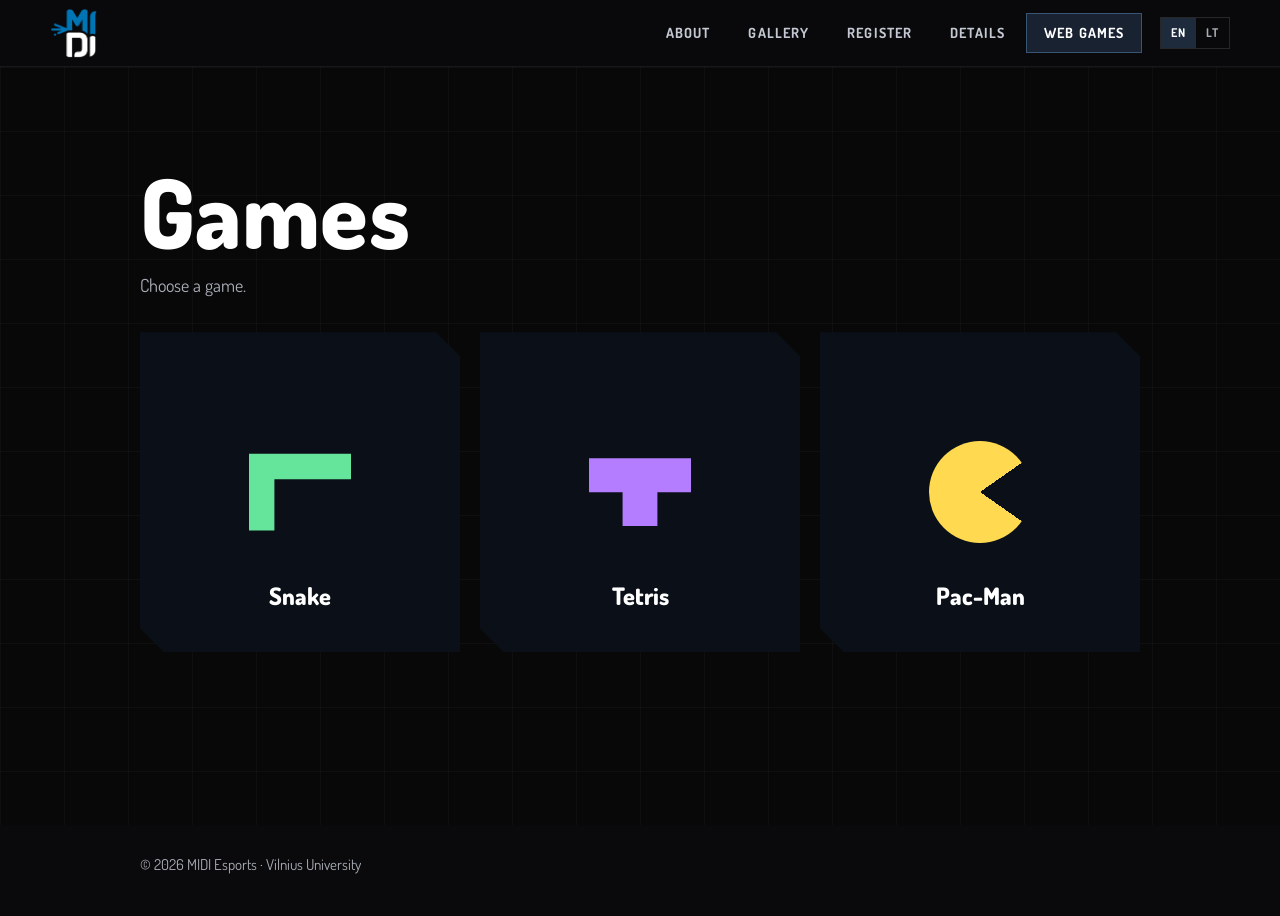
<file: src/front-end/html/games.html>
<!DOCTYPE html>
<html lang="en">
<head>
<meta charset="utf-8">
<meta name="viewport" content="width=device-width, initial-scale=1, viewport-fit=cover">
<title>Web Games | MIDI LAN Party</title>
<link rel="preconnect" href="https://fonts.googleapis.com">
<link rel="preconnect" href="https://fonts.gstatic.com" crossorigin>
<link href="https://fonts.googleapis.com/css2?family=Dosis:wght@400;500;600;700;800&display=swap" rel="stylesheet">
<link rel="stylesheet" href="../css/desktop/details.css">
<link rel="stylesheet" href="../css/navigation-mobile.css" media="(max-width: 760px)">
<link rel="stylesheet" href="../css/web-games.css">
<script src="../JS/snake.js" defer></script>
<script src="../JS/tetris.js" defer></script>
</head>
<body>
<header class="nav">
  <div class="wrap">
    <a class="brand" href="index.html" aria-label="MIDI home"><img src="../assets/images/MIDI-logo.png" alt="MIDI"></a>
    <nav aria-label="Main"><ul>
      <li><a href="index.html#about">About</a></li>
      <li><a href="gallery.html">Gallery</a></li>
      <li><a href="register.html">Register</a></li>
      <li><a href="details.html">Details</a></li>
      <li><a class="is-active" href="games.html" aria-current="page">Web Games</a></li>
    </ul></nav>
    <div class="language-switcher" aria-label="Language"><a class="is-active" href="games.html" lang="en">EN</a><a href="games.html" lang="lt">LT</a></div>
  </div>
</header>
<main class="page-main games-page">
  <div class="wrap">
    <h1>Games</h1>
    <p class="games-page__intro">Choose a game.</p>
    <ul class="game-picker">
      <li>
        <button class="game-card game-card--snake" type="button" popovertarget="game-snake">
          <span class="game-card__art" aria-hidden="true"></span>
          <span class="game-card__title">Snake</span>
        </button>
      </li>
      <li>
        <button class="game-card game-card--tetris" type="button" popovertarget="game-tetris">
          <span class="game-card__art" aria-hidden="true"></span>
          <span class="game-card__title">Tetris</span>
        </button>
      </li>
      <li>
        <button class="game-card game-card--pacman" type="button" popovertarget="game-pacman">
          <span class="game-card__art" aria-hidden="true"></span>
          <span class="game-card__title">Pac-Man</span>
        </button>
      </li>
    </ul>
  </div>
</main>
<footer><div class="wrap">&copy; 2026 MIDI Esports · Vilnius University</div></footer>
<section class="web-game" id="game-snake" popover aria-labelledby="game-snake-title">
  <header class="web-game__header">
    <h2 id="game-snake-title">Snake</h2>
    <button class="web-game__close" type="button" popovertarget="game-snake" popovertargetaction="hide">Close</button>
  </header>
  <div class="web-game__stage arcade-game">
    <p>Score <strong id="snake-score">0</strong></p>
    <canvas class="game-board snake-game__board" id="snake-board" width="400" height="400" aria-label="Snake game board">
      Snake requires canvas support.
    </canvas>
    <p id="snake-status" role="status">Press Start or use the arrow keys.</p>
    <div class="arcade-game__actions">
      <button class="web-game__close" id="snake-start" type="button" autofocus>Start</button>
      <div class="arcade-game__controls" role="group" aria-label="Direction controls">
        <button class="web-game__close" type="button" data-direction="left" aria-label="Move left">←</button>
        <button class="web-game__close" type="button" data-direction="up" aria-label="Move up">↑</button>
        <button class="web-game__close" type="button" data-direction="down" aria-label="Move down">↓</button>
        <button class="web-game__close" type="button" data-direction="right" aria-label="Move right">→</button>
      </div>
    </div>
  </div>
  <dialog class="snake-result" id="snake-result" aria-labelledby="snake-result-title">
    <h3 id="snake-result-title">Game Over</h3>
    <div class="arcade-game__actions">
      <button class="web-game__close" id="snake-retry" type="button" autofocus>Try Again</button>
      <button class="web-game__close" id="snake-exit" type="button">Close</button>
    </div>
  </dialog>
</section>

<section class="web-game" id="game-tetris" popover aria-labelledby="game-tetris-title">
  <header class="web-game__header">
    <h2 id="game-tetris-title">Tetris</h2>
    <button class="web-game__close" type="button" popovertarget="game-tetris" popovertargetaction="hide">Close</button>
  </header>
  <div class="web-game__stage arcade-game">
    <p>Score <strong id="tetris-score">0</strong> · Lines <strong id="tetris-lines">0</strong></p>
    <canvas class="game-board tetris-game__board" id="tetris-board" width="240" height="480" tabindex="-1" aria-label="Tetris game board">
      Tetris requires canvas support.
    </canvas>
    <p id="tetris-status" role="status">Press Start to play.</p>
    <p>Arrow keys to move and rotate. Space to drop.</p>
    <div class="arcade-game__actions">
      <button class="web-game__close" id="tetris-start" type="button" autofocus>Start</button>
      <div class="arcade-game__controls" role="group" aria-label="Tetris controls">
        <button class="web-game__close" type="button" data-tetris-action="left" aria-label="Move left">←</button>
        <button class="web-game__close" type="button" data-tetris-action="right" aria-label="Move right">→</button>
        <button class="web-game__close" type="button" data-tetris-action="down" aria-label="Move down">↓</button>
        <button class="web-game__close" type="button" data-tetris-action="rotate">Rotate</button>
        <button class="web-game__close" type="button" data-tetris-action="drop">Drop</button>
      </div>
    </div>
  </div>
</section>

<section class="web-game" id="game-pacman" popover aria-labelledby="game-pacman-title">
  <header class="web-game__header">
    <h2 id="game-pacman-title">Pac-Man</h2>
    <button class="web-game__close" type="button" popovertarget="game-pacman" popovertargetaction="hide" autofocus>Close</button>
  </header>
  <div class="web-game__stage">
    <div class="game-board game-board--pacman" aria-hidden="true">
      <span class="game-board__shape" style="--x: 1; --y: 1; --w: 3"></span>
      <span class="game-board__shape" style="--x: 6; --y: 1; --w: 3"></span>
      <span class="game-board__shape" style="--x: 1; --y: 3; --h: 4"></span>
      <span class="game-board__shape" style="--x: 3; --y: 3; --w: 4"></span>
      <span class="game-board__shape" style="--x: 8; --y: 3; --h: 4"></span>
      <span class="game-board__shape" style="--x: 3; --y: 6; --w: 4"></span>
      <span class="game-board__shape" style="--x: 1; --y: 8; --w: 3"></span>
      <span class="game-board__shape" style="--x: 6; --y: 8; --w: 3"></span>
      <span class="game-board__shape game-board__pacman" style="--x: 2; --y: 4"></span>
      <span class="game-board__shape game-board__ghost" style="--x: 7; --y: 5"></span>
    </div>
    <p>Game preview</p>
  </div>
</section>
</body>
</html>
</file>
<file: src/front-end/css/desktop/details.css>
:root {
  --bg: #0a0a0c;
  --surface: #111116;
  --text: #ffffff;
  --muted: #a9adb5;
  --line: rgba(255, 255, 255, 0.16);
  --accent: #2f80d8;

  --hero-image: url("../../assets/images/Background.jpg");

  --font: "Dosis", "Arial Narrow", "Trebuchet MS", system-ui, sans-serif;

  color-scheme: dark;
  box-sizing: border-box;
  padding-top: env(safe-area-inset-top, 0px);
  padding-bottom: env(safe-area-inset-bottom, 0px);
}
html { scroll-padding-top: calc(env(safe-area-inset-top, 0px) + 72px); scroll-behavior: smooth; }
*, *::before, *::after { box-sizing: inherit; }

body {
  margin: 0;
  background: var(--bg);
  color: var(--text);
  font-family: var(--font);
  font-size: 18px;
  line-height: 1.55;
  -webkit-font-smoothing: antialiased;
}
a { color: inherit; }
:focus-visible { outline: 2px solid var(--accent); outline-offset: 3px; }

.wrap { width: min(1000px, 100% - 48px); margin-inline: auto; }

/* Nav bar  */
.nav {
  position: sticky;
  top: env(safe-area-inset-top, 0px);
  z-index: 10;
  background: rgba(10, 10, 12, 0.72);
  backdrop-filter: blur(10px);
  -webkit-backdrop-filter: blur(10px);
  border-bottom: 1px solid rgba(255, 255, 255, 0.06);
}
.nav .wrap { display: flex; align-items: center; height: 66px; width: 100%; max-width: none; margin-inline: 0; padding-inline: 50px; }
.brand { display: inline-flex; align-items: center; width: 48px; height: 54px; text-decoration: none; }
.brand img { display: block; width: auto; height: 50px; max-width: 48px; object-fit: contain; }
.nav nav { margin-left: auto; }
.nav ul { display: flex; gap: 4px; list-style: none; margin: 0; padding: 0; }
.nav ul a {
  display: inline-flex; align-items: center; height: 40px; padding: 0 17px;
  text-decoration: none; color: #c3c8d2;
  font-size: 14px; font-weight: 700; letter-spacing: 0.08em; text-transform: uppercase;
  transition: color 0.15s, background 0.15s, border-color 0.15s;
}
.nav ul a:hover, .nav ul a.is-active { color: var(--text); }
.nav ul a.is-active { background: #182231; border: 1px solid #385574; }
.language-switcher { display: flex; margin-left: 18px; border: 1px solid rgba(255, 255, 255, 0.12); }
.language-switcher a { display: inline-flex; align-items: center; height: 30px; padding: 0 10px; color: var(--muted); text-decoration: none; font-size: 12px; font-weight: 700; letter-spacing: 0.08em; }
.language-switcher a.is-active { background: #1d2b3d; color: var(--text); }

/* Buttons  */
.btn {
  display: inline-flex; align-items: center; justify-content: center;
  height: 47px; padding: 0 28px;
  font: 700 13px/1 var(--font); letter-spacing: 0.1em; text-transform: uppercase;
  text-decoration: none; cursor: pointer;
  border: 1px solid transparent; border-radius: 2px;
  transition: background 0.15s, color 0.15s, border-color 0.15s;
}
.btn--solid { background: #fff; color: #0a0a0c; }
.btn--solid:hover { background: #dfe6f1; }
.btn--line { background: #0d0d10; color: #fff; border-color: rgba(255, 255, 255, 0.28); }
.btn--line:hover { border-color: #fff; }

/*  heading / hero text component  */
h1 {
  margin: 0;
  font-weight: 800;
  font-size: clamp(88px, 8.6vw, 136px);
  line-height: 0.93;
  letter-spacing: 0.005em;
}
h1 span { display: block; }
.lede { max-width: 470px; margin: 30px 0 38px; color: var(--muted); font-size: 18px; line-height: 1.7; }
.actions { display: flex; flex-wrap: wrap; gap: 12px; }

@media (prefers-reduced-motion: no-preference) {
  h1 span { animation: rise 0.7s cubic-bezier(0.2, 0.7, 0.2, 1) both; }
  h1 span:nth-child(2) { animation-delay: 0.12s; }
  h1 span:nth-child(3) { animation-delay: 0.24s; }
  @keyframes rise { from { opacity: 0; transform: translateY(24px); } to { opacity: 1; transform: none; } }
}

/* generic sections  */
section { padding: 96px 0; }
h2 { margin: 0 0 40px; font-weight: 800; font-size: clamp(38px, 5vw, 56px); line-height: 1; }

footer { padding: 28px 0 40px; color: var(--muted); font-size: 15px; }

/* inner page layout */
.page-main { min-height: calc(100svh - 142px); }
.page-hero { min-height: 430px; padding: 110px 0 84px; background: linear-gradient(110deg, rgba(10, 10, 12, 0.98), rgba(10, 10, 12, 0.72)), var(--hero-image) center / cover; }
.page-hero h1 { font-size: clamp(64px, 8vw, 112px); }
.eyebrow { margin: 0 0 14px; color: var(--accent); font-size: 14px; font-weight: 700; letter-spacing: 0.16em; }

/* DETAILS PAGE*/
.details-list { max-width: 720px; margin: 42px 0 0; border-top: 1px solid var(--line); }
.details-list dt, .details-list dd { margin: 0; padding: 18px 0; border-bottom: 1px solid var(--line); }
.details-list dt { float: left; width: 200px; color: var(--muted); font-weight: 600; }
.details-list dd { font-size: 22px; font-weight: 500; }
</file>
<file: src/front-end/css/navigation-mobile.css>
.nav .wrap {
  width: 100%;
  padding-inline: 12px;
}

.nav ul { gap: 0; }

.nav ul a {
  min-height: 36px;
  height: 36px;
  padding-inline: 6px;
  font-size: 11px;
  letter-spacing: 0.02em;
  white-space: nowrap;
}

.nav .language-switcher { margin-left: 6px; }
.nav .language-switcher a { padding-inline: 5px; }

@media (max-width: 380px) {
  html { scroll-padding-top: calc(env(safe-area-inset-top, 0px) + 96px); }

  .nav .wrap {
    display: grid;
    grid-template-columns: 1fr auto;
    height: auto;
  }

  .nav nav {
    grid-column: 1 / -1;
    grid-row: 2;
    margin: 0;
  }

  .nav ul { justify-content: center; }
  .nav .language-switcher { grid-row: 1; }
}
</file>
<file: src/front-end/css/web-games.css>
.games-page {
  padding-block: clamp(40px, 8vw, 100px);
  background:
    linear-gradient(to right, #ffffff07 1px, transparent 1px),
    linear-gradient(to bottom, #ffffff07 1px, transparent 1px),
    #080809;
  background-size: 64px 64px;
}

.games-page h1 { font-size: clamp(52px, 8vw, 96px); }

.games-page__intro {
  margin: 16px 0 32px;
  color: var(--muted);
}

.game-picker {
  display: grid;
  grid-template-columns: repeat(auto-fit, minmax(min(100%, 215px), 1fr));
  gap: 20px;
  margin: 0;
  padding: 0;
  list-style: none;
}

.game-card {
  --corner-cut: clamp(16px, 2vw, 24px);
  position: relative;
  display: grid;
  place-items: center;
  width: 100%;
  aspect-ratio: 1;
  padding: 0;
  border: 0;
  clip-path: polygon(
    0 0,
    calc(100% - var(--corner-cut)) 0,
    100% var(--corner-cut),
    100% 100%,
    var(--corner-cut) 100%,
    0 calc(100% - var(--corner-cut))
  );
  background: #0b1018;
  color: var(--text);
  cursor: pointer;
  font: inherit;
}

.game-card:hover,
.game-card:focus-visible { background: #142238; }

.game-card:focus-visible .game-card__title {
  text-decoration: underline;
  text-underline-offset: 0.25em;
}

.game-card__art {
  width: 32%;
  aspect-ratio: 1;
  background: var(--game-color);
}

.game-card--snake { --game-color: #65e59b; }
.game-card--snake .game-card__art {
  clip-path: polygon(0 12.5%, 100% 12.5%, 100% 37.5%, 25% 37.5%, 25% 87.5%, 0 87.5%);
}

.game-card--tetris { --game-color: #b47dff; }
.game-card--tetris .game-card__art {
  clip-path: polygon(0 17%, 100% 17%, 100% 50%, 67% 50%, 67% 83%, 33% 83%, 33% 50%, 0 50%);
}

.game-card--pacman { --game-color: #ffd950; }
.game-card--pacman .game-card__art {
  border-radius: 50%;
  background: conic-gradient(var(--game-color) 55deg, transparent 55deg 125deg, var(--game-color) 125deg);
}

.game-card__title {
  position: absolute;
  inset-inline: 12px;
  bottom: 12%;
  font-size: 24px;
  font-weight: 800;
  text-align: center;
}

.web-game__close {
  min-height: 44px;
  padding-inline: 14px;
  border: 1px solid #385574;
  border-radius: 4px;
  background: transparent;
  color: inherit;
  cursor: pointer;
  font: inherit;
}

.web-game__close:hover { background: #253754; }

.web-game {
  display: none;
  position: fixed;
  inset: 0;
  width: calc(100% - clamp(16px, 5vw, 96px));
  height: calc(100dvh - clamp(16px, 6dvh, 80px));
  max-width: none;
  max-height: none;
  margin: auto;
  padding: clamp(14px, 3vw, 36px);
  overflow: auto;
  border: 1px solid #385574;
  border-radius: 10px;
  background: #111722;
  color: #fff;
}

.web-game:popover-open {
  display: grid;
  grid-template-rows: auto 1fr;
  gap: 12px;
}

.web-game::backdrop { background: rgb(0 0 0 / 82%); }

.web-game__header {
  display: flex;
  align-items: center;
  justify-content: space-between;
  gap: 16px;
}

.web-game__header h2 {
  margin: 0;
  font-size: clamp(24px, 4vw, 38px);
  line-height: 1.1;
}

.web-game__stage {
  display: grid;
  place-content: center;
  justify-items: center;
  gap: 10px;
}

.web-game__stage p {
  margin: 0;
  color: #a9adb5;
}

.game-board {
  position: relative;
  width: min(68vw, 58dvh, 520px);
  aspect-ratio: 1;
  overflow: hidden;
  border: 2px solid #385574;
  background-color: #090e17;
}

.game-board__shape {
  position: absolute;
  left: calc(var(--x) * 10%);
  top: calc(var(--y) * 10%);
  width: calc(var(--w, 1) * 10%);
  height: calc(var(--h, 1) * 10%);
  background-color: var(--piece);
}

.arcade-game {
  place-content: safe center;
  text-align: center;
}

.snake-game__board {
  display: block;
  width: min(76vw, 52dvh, 520px);
  height: auto;
}

.arcade-game__actions,
.arcade-game__controls {
  display: flex;
  flex-wrap: wrap;
  justify-content: center;
  gap: 6px;
}

.arcade-game__controls button {
  min-width: 44px;
  padding-inline: 8px;
  touch-action: manipulation;
}

.snake-result {
  width: min(320px, calc(100% - 32px));
  padding: 28px 16px;
  border: 1px solid #385574;
  border-radius: 10px;
  background: #111722;
  color: #fff;
  text-align: center;
}

.snake-result::backdrop { background: rgb(0 0 0 / 70%); }

.snake-result h3 {
  margin: 0 0 20px;
  font-size: 30px;
  line-height: 1.1;
}

#snake-retry {
  background: #65e59b;
  color: #090e17;
}

#snake-retry:hover { background: #adffc9; }

.tetris-game__board {
  display: block;
  width: min(60vw, 26dvh, 280px);
  height: auto;
  aspect-ratio: 1 / 2;
}

.game-board--pacman {
  --piece: #3876ff;
  background-color: #070916;
  background-image: radial-gradient(circle, #f4dfab 7%, transparent 9%);
  background-size: 10% 10%;
}

.game-board--pacman .game-board__shape { border-radius: 15%; }

.game-board--pacman .game-board__pacman {
  border-radius: 50%;
  background: conic-gradient(#ffd950 55deg, #070916 55deg 125deg, #ffd950 125deg);
}

.game-board--pacman .game-board__ghost {
  border-radius: 50% 50% 10% 10%;
  background:
    radial-gradient(circle at 34% 40%, #fff 9%, transparent 11%),
    radial-gradient(circle at 66% 40%, #fff 9%, transparent 11%),
    #ff647d;
}
</file>
